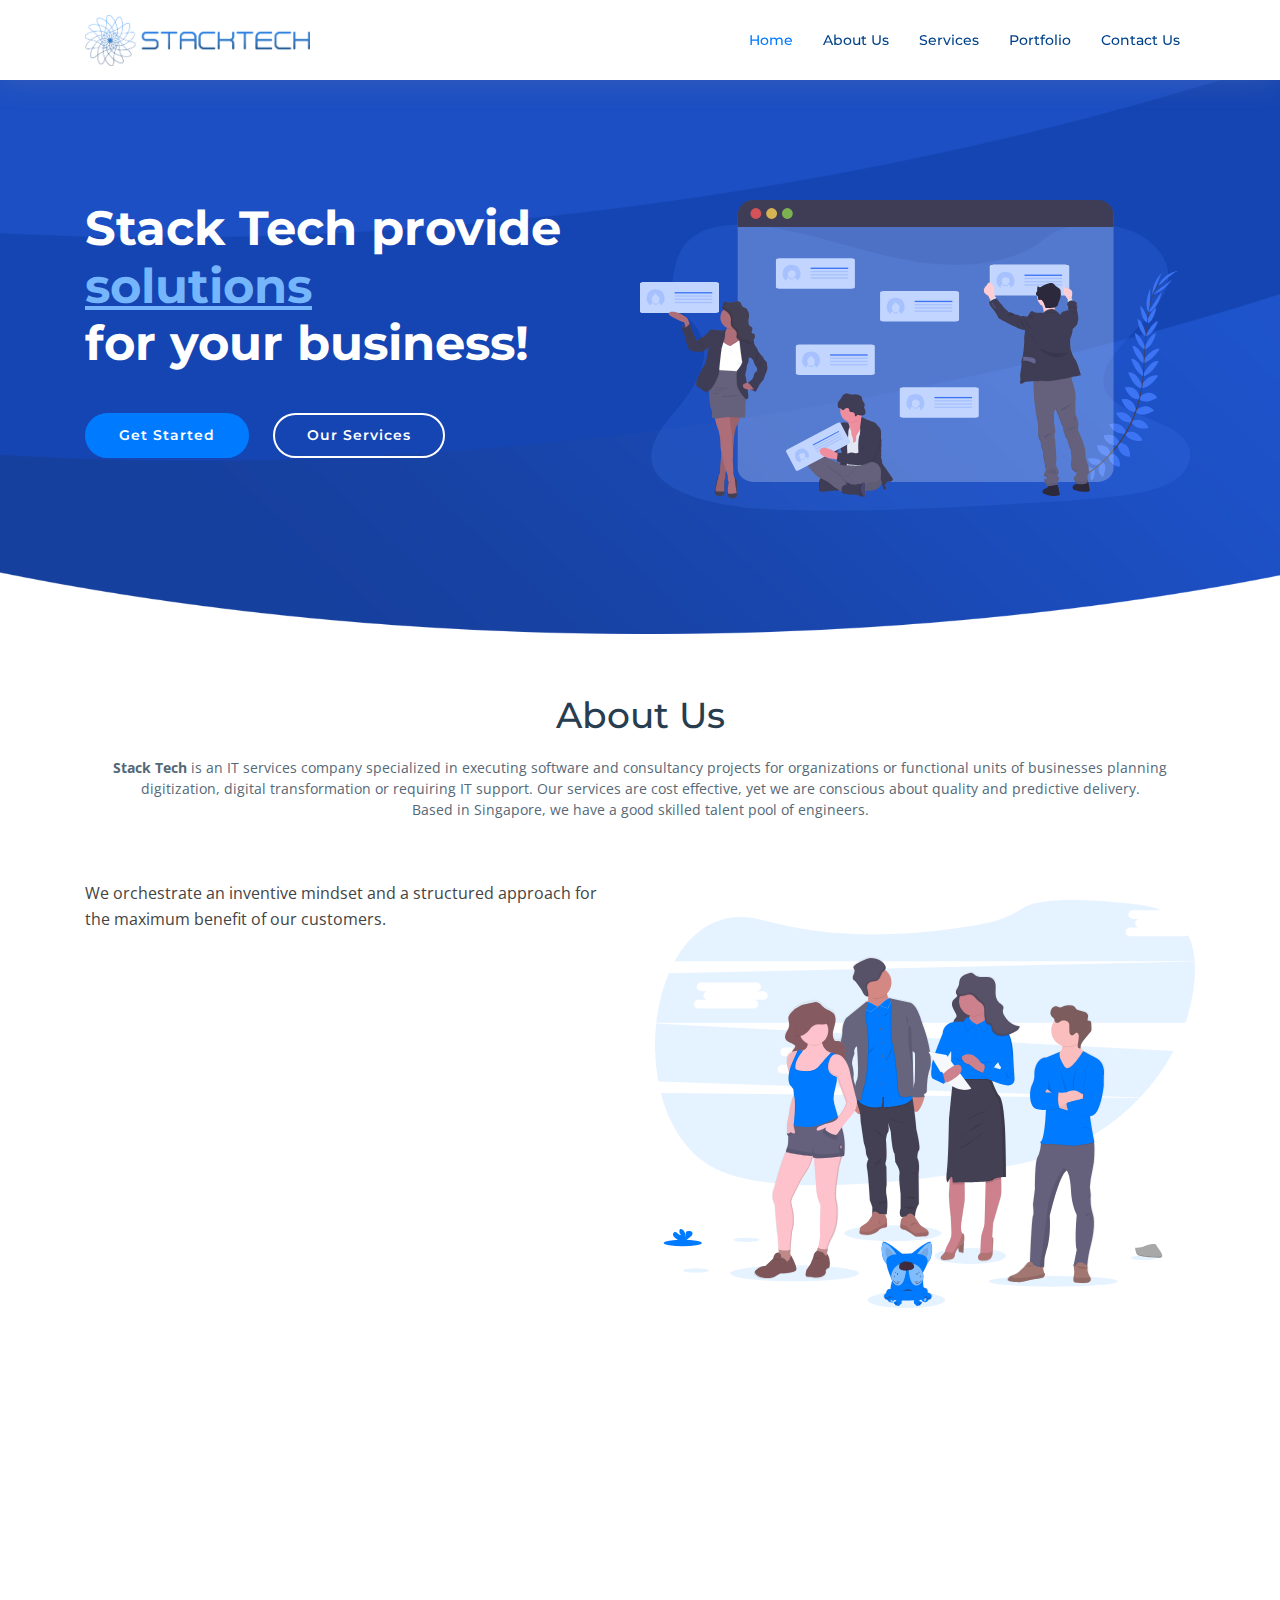
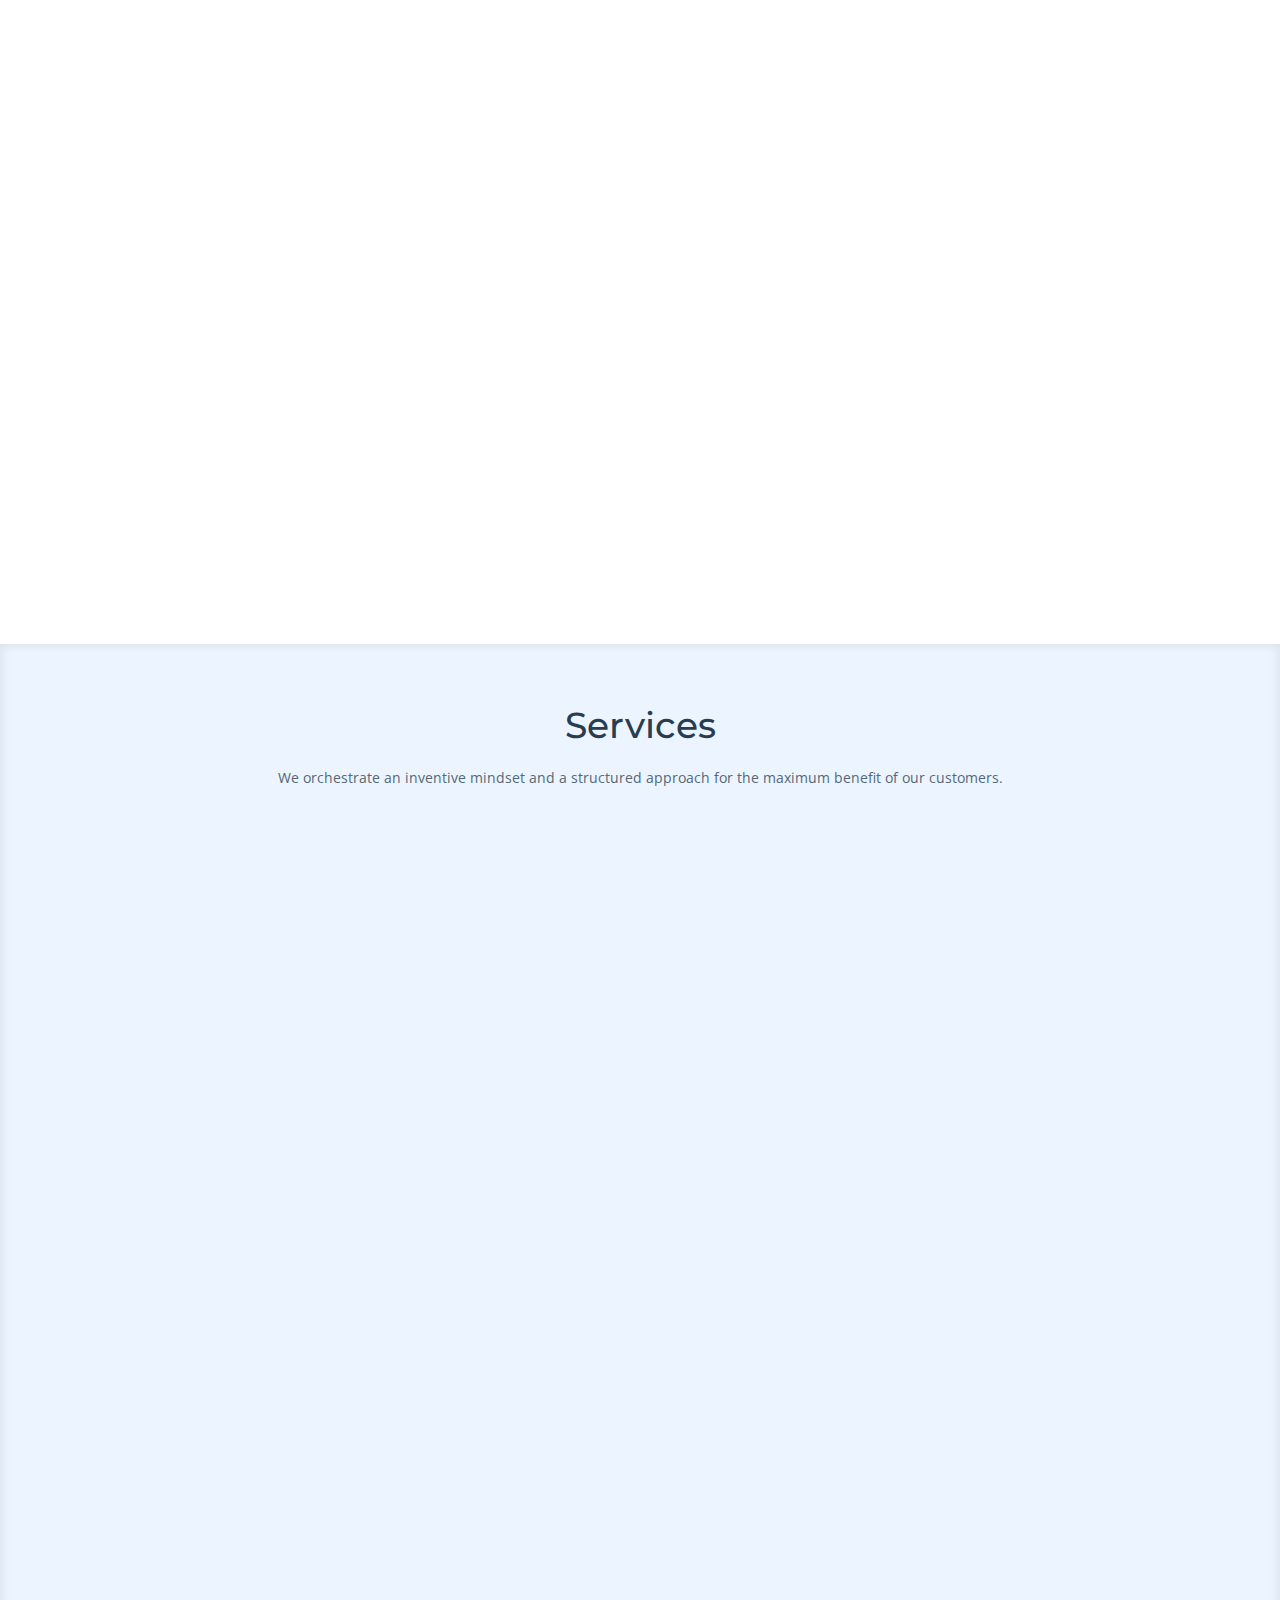
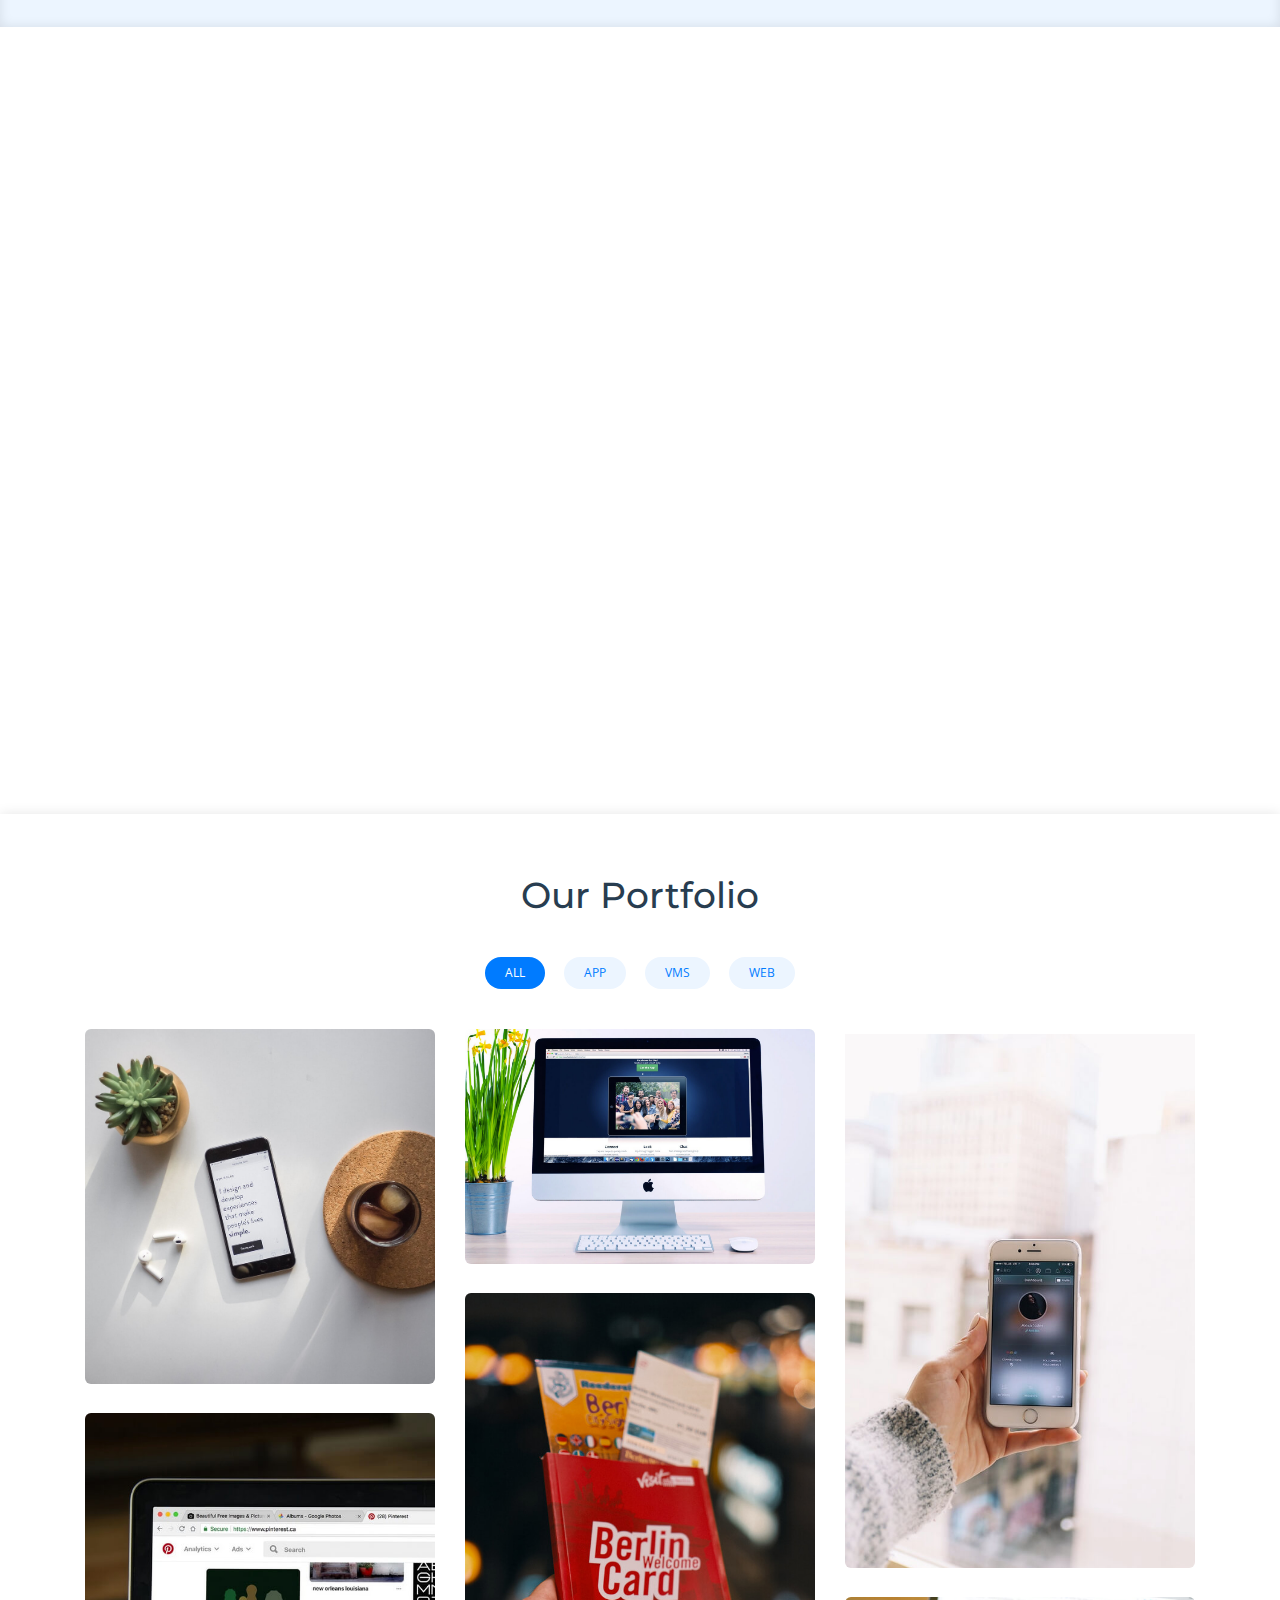
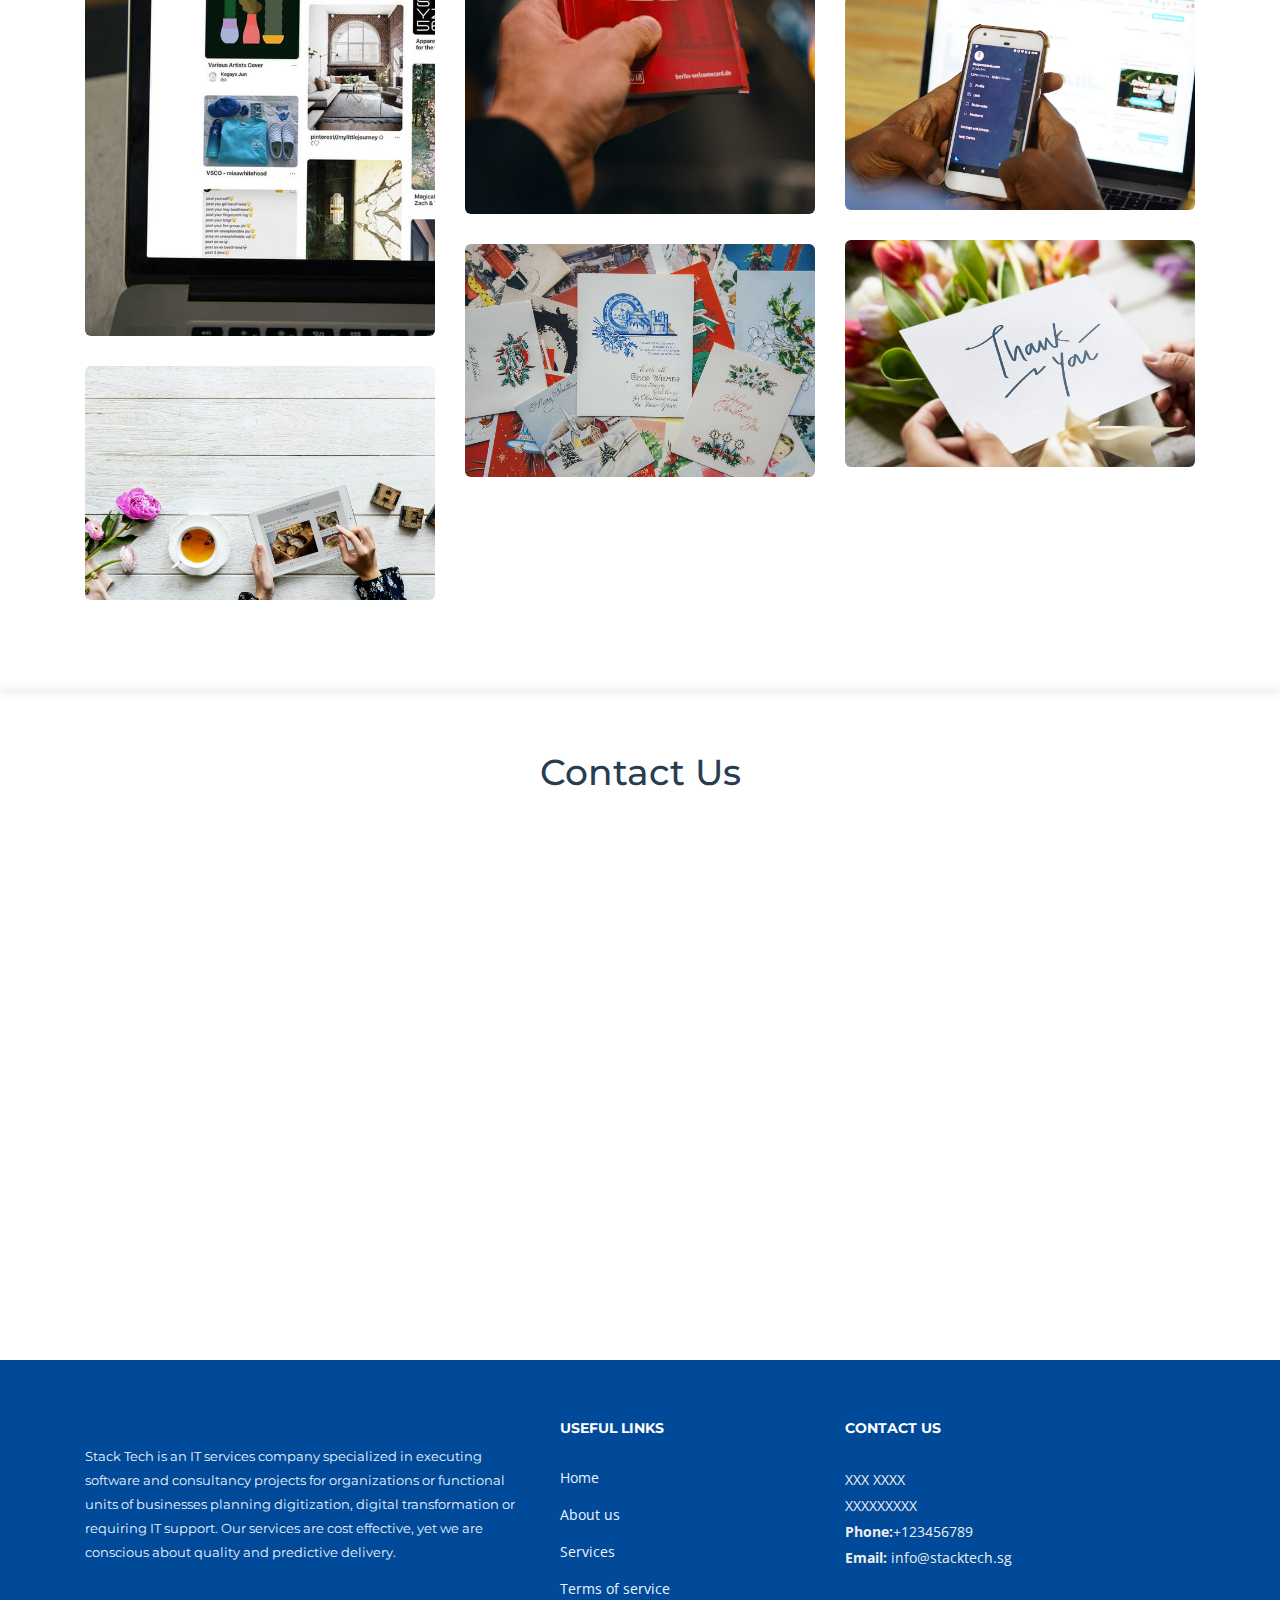
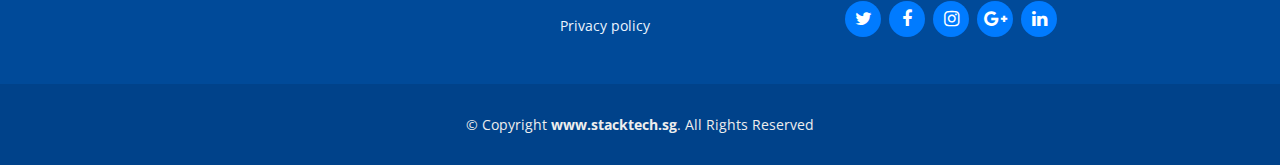
<file: stacktech_v1/index.html>
<!DOCTYPE html>
<html lang="en">
<head>
  <meta charset="utf-8">
  <title>Stack Tech</title>
  <meta content="width=device-width, initial-scale=1.0" name="viewport">
  <meta content="" name="keywords">
  <meta content="" name="description">

  <!-- Favicons -->
  <link href="img/favicon.png" rel="icon">
  <link href="img/apple-touch-icon.png" rel="apple-touch-icon">

  <!-- Google Fonts -->
  <link href="https://fonts.googleapis.com/css?family=Open+Sans:300,300i,400,400i,700,700i|Montserrat:300,400,500,700" rel="stylesheet">

  <!-- Bootstrap CSS File -->
  <link href="lib/bootstrap/css/bootstrap.min.css" rel="stylesheet">

  <!-- Libraries CSS Files -->
  <link href="lib/font-awesome/css/font-awesome.min.css" rel="stylesheet">
  <link href="lib/animate/animate.min.css" rel="stylesheet">
  <link href="lib/ionicons/css/ionicons.min.css" rel="stylesheet">
  <link href="lib/owlcarousel/assets/owl.carousel.min.css" rel="stylesheet">
  <link href="lib/lightbox/css/lightbox.min.css" rel="stylesheet">

  <!-- Main Stylesheet File -->
  <link href="css/style.css" rel="stylesheet">
</head>

<body>

  <!--==========================
  Header
  ============================-->
  <header id="header" class="fixed-top">
    <div class="container">

      <div class="logo float-left">
        <a href="#intro" class="scrollto"><img src="img/logo.png" alt="" class="img-fluid"></a>
      </div>

      <nav class="main-nav float-right d-none d-lg-block">
        <ul>
          <li class="active"><a href="#intro">Home</a></li>
          <li><a href="#about">About Us</a></li>
          <li><a href="#services">Services</a></li>
          <li><a href="#portfolio">Portfolio</a></li>
          <!-- <li><a href="#team">Team</a></li> -->
          <!-- <li class="drop-down"><a href="">Drop Down</a>
            <ul>
              <li><a href="#">Drop Down 1</a></li>
              <li class="drop-down"><a href="#">Drop Down 2</a>
                <ul>
                  <li><a href="#">Deep Drop Down 1</a></li>
                  <li><a href="#">Deep Drop Down 2</a></li>
                  <li><a href="#">Deep Drop Down 3</a></li>
                  <li><a href="#">Deep Drop Down 4</a></li>
                  <li><a href="#">Deep Drop Down 5</a></li>
                </ul>
              </li>
              <li><a href="#">Drop Down 3</a></li>
              <li><a href="#">Drop Down 4</a></li>
              <li><a href="#">Drop Down 5</a></li>
            </ul>
          </li> -->
          <li><a href="#contact">Contact Us</a></li>
        </ul>
      </nav><!-- .main-nav -->
      
    </div>
  </header><!-- #header -->

  <!--==========================
    Intro Section
  ============================-->
  <section id="intro" class="clearfix">
    <div class="container">

      <div class="intro-img">
        <img src="img/intro-img.svg" alt="" class="img-fluid">
      </div>

      <div class="intro-info">
        <h2> Stack Tech provide<br><span>solutions</span><br>for your business!</h2>
        <div>
          <a href="#about" class="btn-get-started scrollto">Get Started</a>
          <a href="#services" class="btn-services scrollto">Our Services</a>
        </div>
      </div>

    </div>
  </section><!-- #intro -->

  <main id="main">

    <!--==========================
      About Us Section
    ============================-->
    <section id="about">
      <div class="container">

        <header class="section-header">
          <h3>About Us</h3>
          <p><b>Stack Tech</b> is an IT services company specialized in executing software and consultancy projects for organizations or functional units of businesses planning digitization, digital transformation or requiring IT support. Our services are cost effective, yet we are conscious about quality and predictive delivery.</br>

            Based in Singapore, we have a good skilled talent pool of engineers.</p>
        </header>

        <div class="row about-container">

          <div class="col-lg-6 content order-lg-1 order-2">
            <p>
              We orchestrate an inventive mindset and a structured approach for the maximum benefit of our customers.
            </p>

            <div class="icon-box wow fadeInUp">
              <div class="icon"><i class="fa fa-desktop"></i></div>
              <h4 class="title"><a href="">SOFTWARE PROJECTS</a></h4>
              <p class="description">Product Development, Application Development & Maintenance in ERP, Finance & Accounting, Automation, IoT,  Refactoring, User Interface</p>
            </div>

            <div class="icon-box wow fadeInUp" data-wow-delay="0.2s">
              <div class="icon"><i class="fa fa-users"></i></div>
              <h4 class="title"><a href="">CONSULTING</a></h4>
              <p class="description">Opportunity assesment & cost optimization assignments targeting Business Intelligence, Business Processes Optimization, Data Mining, Multi-location planning, Finance & Accounting, Automation</p>
            </div>

            <div class="icon-box wow fadeInUp" data-wow-delay="0.4s">
              <div class="icon"><i class="fa fa fa-cogs"></i></div>
              <h4 class="title"><a href="">SUPPORT SERVICES</a></h4>
              <p class="description">Minim veniam, quis nostrud exercitation ullamco laboris nisi ut aliquip ex ea commodo consequat tarad limino ata</p>
            </div>

          </div>

          <div class="col-lg-6 background order-lg-2 order-1 wow fadeInUp">
            <img src="img/about-img.svg" class="img-fluid" alt="">
          </div>
        </div>

        <div class="row about-extra">
          <div class="col-lg-6 wow fadeInUp">
            <img src="img/about-extra-1.svg" class="img-fluid" alt="">
          </div>
          <div class="col-lg-6 wow fadeInUp pt-5 pt-lg-0">
            <h4>OUR MISSION</h4>
            <p>
              We aspire to be a world class technology solutions provider
              offering innovative Solutions and services to establish as your
              <b>Partner of choice</b> where business intersects technology and
              as a customer your get the return for your investments.
            </p>
            <h4>OUR VISION</h4>
            <p>
              To be a premium provider of intelligent solutions that cater
to customer requirements and sustainable strategies of a
quality conscious environment.
            </p>
          </div>
        </div>

        <div class="row about-extra">
          <div class="col-lg-6 wow fadeInUp order-1 order-lg-2">
            <img src="img/about-extra-2.svg" class="img-fluid" alt="">
          </div>

          <div class="col-lg-6 wow fadeInUp pt-4 pt-lg-0 order-2 order-lg-1">
            <h4>MAJOR SERVICES / PRODUCTS</h4>
            <ul class="msp">
              <li>IT Infrastructure services</li>
              <li>IT Hardware's and accessories</li>
              <li>Servers & Storage</li>
              <li>Software Licenses</li>
              <li>Data Security Products</li>
              <li>IOT Applications and Services</li>
              <li>Datacenter Setup</li>
              <li>Firewall Solutions</li>
              <li>AMC for IT devices</li>
              <li>Biometric Solutions</li>
              <li>Audio Visual Solutions</li>
              <li>Lighting Control System</li>
              <li>Home Automation System</li>
              <li>Student Management System</li>
              <li>LED Solutions</li>
              <li>Queue Management System</li>
              <li>Digital Signage System</li>
              <li>Nurse Calling System</li>
              <li>Audio Video Intercom System</li>
            </ul>
          </div>
          
        </div>

      </div>
    </section><!-- #about -->

    <!--==========================
      Services Section
    ============================-->
    <section id="services" class="section-bg">
      <div class="container">

        <header class="section-header">
          <h3>Services</h3>
          <p>We orchestrate an inventive mindset and a structured approach for the maximum benefit of our customers.</p>
        </header>

        <div class="row">

          <div class="col-md-6 col-lg-5 offset-lg-1 wow bounceInUp" data-wow-duration="1.4s">
            <div class="box">
              <div class="icon"><i class="ion-ios-world-outline" style="color: #d6ff22;"></i></div>
              <h4 class="title"><a href="">WEB APPLICATIONS</a></h4>
              <p class="description">We provide custom made solutions to ease the process
                and automate the workflow of an organization.Our team of well qualified
                developers available for implementation and onsite
                support at UAE.</p>
            </div>
          </div>

          <div class="col-md-6 col-lg-5 wow bounceInUp" data-wow-delay="0.2s" data-wow-duration="1.4s">
            <div class="box">
              <div class="icon"><i class="ion-ios-paper-outline " style="color: #4680ff;"></i></div>
              <h4 class="title"><a href="">SCHOOL
                MANAGEMENT
                SOLUTION</a></h4>
              <p class="description">Comprehensive School/ Campus/ Training center
                student management solutions with Mobile
                application. Registration /Enrollment, Fees,
                Syllabus, Attendance, Exam management, mark
                sheet Publishing/ Parent solutions</p>
            </div>
          </div>


          <div class="col-md-6 col-lg-5 offset-lg-1 wow bounceInUp" data-wow-delay="0.1s" data-wow-duration="1.4s">
            <div class="box">
              <div class="icon"><i class="ion-android-phone-portrait " style="color: #3fcdc7;"></i></div>
              <h4 class="title"><a href="">MOBILE APPLICATION</a></h4>
              <p class="description">Convert your ideas into modern digital platform. We
                provide consultation, design, development and
                deployment of IOS and Android, Native / Hybrid mobile
                application development.</p>
            </div>
          </div>

          <div class="col-md-6 col-lg-5 wow bounceInUp" data-wow-duration="1.4s">
            <div class="box">
              <div class="icon"><i class="ion-android-car" style="color: #e9bf06;"></i></div>
              <h4 class="title"><a href="">PARKINGMANAGEMENT SOLUTION</a></h4>
              <p class="description">
                The cost effective and advanced solution for vehicle
                parking management using long range UHF Readers,
                Parking Boom Barriers and automatic exit loop.</p>
            </div>
          </div>
          <div class="col-md-6 col-lg-5 offset-lg-1 wow bounceInUp" data-wow-delay="0.2s" data-wow-duration="1.4s">
            <div class="box">
              <div class="icon"><i class="ion-android-time" style="color: #ff689b;"></i></div>
              <h4 class="title"><a href="">VMS – VISITOR MANAGEMENT SYSTEM</a></h4>
              <p class="description">The smart, digital & modern solution to manage and
                monitor your visitors in the premises. Emirates ID,
                Passport, license Reader integration. Scalable and
                customizable solution.</p>
            </div>
          </div>
          <div class="col-md-6 col-lg-5 wow bounceInUp" data-wow-delay="0.1s" data-wow-duration="1.4s">
            <div class="box">
              <div class="icon"><i class="ion-ios-clock-outline" style="color:#41cf2e;"></i></div>
              <h4 class="title"><a href="">ACCESS CONTROL / TIME & ATTENDANCE</a></h4>
              <p class="description">We provide latest IP-based Biometric / Face
                Detection / RFID solutions for Access Control
                Management. Also integration with web-based
                Time & Attendance portal.</p>
            </div>
          </div>

        </div>

      </div>
    </section><!-- #services -->

    <!--==========================
      Why Us Section
    ============================-->
    <section id="why-us" class="wow fadeIn">
      <div class="container">
        <header class="section-header">
          <h3>Why choose us?</h3>
          <p>We take support one step further by tailoring our replies to suit your knowledge, expectations and personality.</p>
        </header>

        <div class="row row-eq-height justify-content-center">

          <div class="col-lg-4 mb-4">
            <div class="card wow bounceInUp">
                <i class="fa fa-diamond"></i>
              <div class="card-body">
                <h5 class="card-title">We're passionate about what we do</h5>
                <p class="card-text">What sets us apart from the competition is that we're passionate about the products/services we provide and quality of support.</p>
                <a href="#" class="readmore">Read more </a>
              </div>
            </div>
          </div>

          <div class="col-lg-4 mb-4">
            <div class="card wow bounceInUp">
                <i class="fa fa-language"></i>
              <div class="card-body">
                <h5 class="card-title">Multiple products & services under one roof</h5>
                <p class="card-text">We provide a mix of products & services suited to personal websites/blogs and online business owners.</p>
                <a href="#" class="readmore">Read more </a>
              </div>
            </div>
          </div>

          <div class="col-lg-4 mb-4">
            <div class="card wow bounceInUp">
                <i class="fa fa-object-group"></i>
              <div class="card-body">
                <h5 class="card-title">We welcome and act on your feedback</h5>
                <p class="card-text">We're always looking to improve every aspect of our business. From more features all the way to more frequent tutorials.</p>
                <a href="#" class="readmore">Read more </a>
              </div>
            </div>
          </div>

        </div>

        <div class="row counters">

          <div class="col-lg-3 col-6 text-center">
            <span data-toggle="counter-up">274</span>
            <p>Clients</p>
          </div>

          <div class="col-lg-3 col-6 text-center">
            <span data-toggle="counter-up">421</span>
            <p>Projects</p>
          </div>

          <div class="col-lg-3 col-6 text-center">
            <span data-toggle="counter-up">1,364</span>
            <p>Hours Of Support</p>
          </div>

          <div class="col-lg-3 col-6 text-center">
            <span data-toggle="counter-up">18</span>
            <p>Hard Workers</p>
          </div>
  
        </div>

      </div>
    </section>

    <!--==========================
      Portfolio Section
    ============================-->
    <section id="portfolio" class="clearfix">
      <div class="container">

        <header class="section-header">
          <h3 class="section-title">Our Portfolio</h3>
        </header>

        <div class="row">
          <div class="col-lg-12">
            <ul id="portfolio-flters">
              <li data-filter="*" class="filter-active">All</li>
              <li data-filter=".filter-app">App</li>
              <li data-filter=".filter-card">VMS</li>
              <li data-filter=".filter-web">Web</li>
            </ul>
          </div>
        </div>

        <div class="row portfolio-container">

          <div class="col-lg-4 col-md-6 portfolio-item filter-app">
            <div class="portfolio-wrap">
              <img src="img/portfolio/app1.jpg" class="img-fluid" alt="">
              <div class="portfolio-info">
                <h4><a href="#">Mobile App</a></h4>
                <p>Mobile App</p>
                <div>
                  <a href="img/portfolio/app1.jpg" data-lightbox="portfolio" data-title="App 1" class="link-preview" title="Preview"><i class="ion ion-eye"></i></a>
                  <a href="#" class="link-details" title="More Details"><i class="ion ion-android-open"></i></a>
                </div>
              </div>
            </div>
          </div>

          <div class="col-lg-4 col-md-6 portfolio-item filter-web" data-wow-delay="0.1s">
            <div class="portfolio-wrap">
              <img src="img/portfolio/web3.jpg" class="img-fluid" alt="">
              <div class="portfolio-info">
                <h4><a href="#">Web</a></h4>
                <p>Web</p>
                <div>
                  <a href="img/portfolio/web3.jpg" class="link-preview" data-lightbox="portfolio" data-title="Web 3" title="Preview"><i class="ion ion-eye"></i></a>
                  <a href="#" class="link-details" title="More Details"><i class="ion ion-android-open"></i></a>
                </div>
              </div>
            </div>
          </div>

          <div class="col-lg-4 col-md-6 portfolio-item filter-app" data-wow-delay="0.2s">
            <div class="portfolio-wrap">
              <img src="img/portfolio/app2.jpg" class="img-fluid" alt="">
              <div class="portfolio-info">
                <h4><a href="#">Mobile App</a></h4>
                <p>Mobile App</p>
                <div>
                  <a href="img/portfolio/app2.jpg" class="link-preview" data-lightbox="portfolio" data-title="App 2" title="Preview"><i class="ion ion-eye"></i></a>
                  <a href="#" class="link-details" title="More Details"><i class="ion ion-android-open"></i></a>
                </div>
              </div>
            </div>
          </div>

          <div class="col-lg-4 col-md-6 portfolio-item filter-card">
            <div class="portfolio-wrap">
              <img src="img/portfolio/card2.jpg" class="img-fluid" alt="">
              <div class="portfolio-info">
                <h4><a href="#">Time Management</a></h4>
                <p>Time Management</p>
                <div>
                  <a href="img/portfolio/card2.jpg" class="link-preview" data-lightbox="portfolio" data-title="Card 2" title="Preview"><i class="ion ion-eye"></i></a>
                  <a href="#" class="link-details" title="More Details"><i class="ion ion-android-open"></i></a>
                </div>
              </div>
            </div>
          </div>

          <div class="col-lg-4 col-md-6 portfolio-item filter-web" data-wow-delay="0.1s">
            <div class="portfolio-wrap">
              <img src="img/portfolio/web2.jpg" class="img-fluid" alt="">
              <div class="portfolio-info">
                <h4><a href="#">Web 2</a></h4>
                <p>Web</p>
                <div>
                  <a href="img/portfolio/web2.jpg" class="link-preview" data-lightbox="portfolio" data-title="Web 2" title="Preview"><i class="ion ion-eye"></i></a>
                  <a href="#" class="link-details" title="More Details"><i class="ion ion-android-open"></i></a>
                </div>
              </div>
            </div>
          </div>

          <div class="col-lg-4 col-md-6 portfolio-item filter-app" data-wow-delay="0.2s">
            <div class="portfolio-wrap">
              <img src="img/portfolio/app3.jpg" class="img-fluid" alt="">
              <div class="portfolio-info">
                <h4><a href="#">App 3</a></h4>
                <p>App</p>
                <div>
                  <a href="img/portfolio/app3.jpg" class="link-preview" data-lightbox="portfolio" data-title="App 3" title="Preview"><i class="ion ion-eye"></i></a>
                  <a href="#" class="link-details" title="More Details"><i class="ion ion-android-open"></i></a>
                </div>
              </div>
            </div>
          </div>

          <div class="col-lg-4 col-md-6 portfolio-item filter-card">
            <div class="portfolio-wrap">
              <img src="img/portfolio/card1.jpg" class="img-fluid" alt="">
              <div class="portfolio-info">
                <h4><a href="#">Time Management</a></h4>
                <p>Time Management</p>
                <div>
                  <a href="img/portfolio/card1.jpg" class="link-preview" data-lightbox="portfolio" data-title="Card 1" title="Preview"><i class="ion ion-eye"></i></a>
                  <a href="#" class="link-details" title="More Details"><i class="ion ion-android-open"></i></a>
                </div>
              </div>
            </div>
          </div>

          <div class="col-lg-4 col-md-6 portfolio-item filter-card" data-wow-delay="0.1s">
            <div class="portfolio-wrap">
              <img src="img/portfolio/card3.jpg" class="img-fluid" alt="">
              <div class="portfolio-info">
                <h4><a href="#">Time Management</a></h4>
                <p>Time Management</p>
                <div>
                  <a href="img/portfolio/card3.jpg" class="link-preview" data-lightbox="portfolio" data-title="Card 3" title="Preview"><i class="ion ion-eye"></i></a>
                  <a href="#" class="link-details" title="More Details"><i class="ion ion-android-open"></i></a>
                </div>
              </div>
            </div>
          </div>

          <div class="col-lg-4 col-md-6 portfolio-item filter-web" data-wow-delay="0.2s">
            <div class="portfolio-wrap">
              <img src="img/portfolio/web1.jpg" class="img-fluid" alt="">
              <div class="portfolio-info">
                <h4><a href="#">Web 1</a></h4>
                <p>Web</p>
                <div>
                  <a href="img/portfolio/web1.jpg" class="link-preview" data-lightbox="portfolio" data-title="Web 1" title="Preview"><i class="ion ion-eye"></i></a>
                  <a href="#" class="link-details" title="More Details"><i class="ion ion-android-open"></i></a>
                </div>
              </div>
            </div>
          </div>

        </div>

      </div>
    </section><!-- #portfolio -->

    <!--==========================
      Clients Section
    ============================-->
    <!-- <section id="testimonials" class="section-bg">
      <div class="container">

        <header class="section-header">
          <h3>Testimonials</h3>
        </header>

        <div class="row justify-content-center">
          <div class="col-lg-8">

            <div class="owl-carousel testimonials-carousel wow fadeInUp">
    
              <div class="testimonial-item">
                <img src="img/testimonial-1.jpg" class="testimonial-img" alt="">
                <h3>Saul Goodman</h3>
                <h4>Ceo &amp; Founder</h4>
                <p>
                  Proin iaculis purus consequat sem cure digni ssim donec porttitora entum suscipit rhoncus. Accusantium quam, ultricies eget id, aliquam eget nibh et. Maecen aliquam, risus at semper.
                </p>
              </div>
    
              <div class="testimonial-item">
                <img src="img/testimonial-2.jpg" class="testimonial-img" alt="">
                <h3>Sara Wilsson</h3>
                <h4>Designer</h4>
                <p>
                  Export tempor illum tamen malis malis eram quae irure esse labore quem cillum quid cillum eram malis quorum velit fore eram velit sunt aliqua noster fugiat irure amet legam anim culpa.
                </p>
              </div>
    
              <div class="testimonial-item">
                <img src="img/testimonial-3.jpg" class="testimonial-img" alt="">
                <h3>Jena Karlis</h3>
                <h4>Store Owner</h4>
                <p>
                  Enim nisi quem export duis labore cillum quae magna enim sint quorum nulla quem veniam duis minim tempor labore quem eram duis noster aute amet eram fore quis sint minim.
                </p>
              </div>
    
              <div class="testimonial-item">
                <img src="img/testimonial-4.jpg" class="testimonial-img" alt="">
                <h3>Matt Brandon</h3>
                <h4>Freelancer</h4>
                <p>
                  Fugiat enim eram quae cillum dolore dolor amet nulla culpa multos export minim fugiat minim velit minim dolor enim duis veniam ipsum anim magna sunt elit fore quem dolore labore illum veniam.
                </p>
              </div>
    
              <div class="testimonial-item">
                <img src="img/testimonial-5.jpg" class="testimonial-img" alt="">
                <h3>John Larson</h3>
                <h4>Entrepreneur</h4>
                <p>
                  Quis quorum aliqua sint quem legam fore sunt eram irure aliqua veniam tempor noster veniam enim culpa labore duis sunt culpa nulla illum cillum fugiat legam esse veniam culpa fore nisi cillum quid.
                </p>
              </div>

            </div>

          </div>
        </div>


      </div>
    </section> -->
    
    <!-- #testimonials -->

    <!--==========================
      Team Section
    ============================-->
    <!-- <section id="team">
      <div class="container">
        <div class="section-header">
          <h3>Team</h3>
          <p>Sed ut perspiciatis unde omnis iste natus error sit voluptatem accusantium doloremque</p>
        </div>

        <div class="row">

          <div class="col-lg-3 col-md-6 wow fadeInUp">
            <div class="member">
              <img src="img/team-1.jpg" class="img-fluid" alt="">
              <div class="member-info">
                <div class="member-info-content">
                  <h4>Walter White</h4>
                  <span>Chief Executive Officer</span>
                  <div class="social">
                    <a href=""><i class="fa fa-twitter"></i></a>
                    <a href=""><i class="fa fa-facebook"></i></a>
                    <a href=""><i class="fa fa-google-plus"></i></a>
                    <a href=""><i class="fa fa-linkedin"></i></a>
                  </div>
                </div>
              </div>
            </div>
          </div>

          <div class="col-lg-3 col-md-6 wow fadeInUp" data-wow-delay="0.1s">
            <div class="member">
              <img src="img/team-2.jpg" class="img-fluid" alt="">
              <div class="member-info">
                <div class="member-info-content">
                  <h4>Sarah Jhonson</h4>
                  <span>Product Manager</span>
                  <div class="social">
                    <a href=""><i class="fa fa-twitter"></i></a>
                    <a href=""><i class="fa fa-facebook"></i></a>
                    <a href=""><i class="fa fa-google-plus"></i></a>
                    <a href=""><i class="fa fa-linkedin"></i></a>
                  </div>
                </div>
              </div>
            </div>
          </div>

          <div class="col-lg-3 col-md-6 wow fadeInUp" data-wow-delay="0.2s">
            <div class="member">
              <img src="img/team-3.jpg" class="img-fluid" alt="">
              <div class="member-info">
                <div class="member-info-content">
                  <h4>William Anderson</h4>
                  <span>CTO</span>
                  <div class="social">
                    <a href=""><i class="fa fa-twitter"></i></a>
                    <a href=""><i class="fa fa-facebook"></i></a>
                    <a href=""><i class="fa fa-google-plus"></i></a>
                    <a href=""><i class="fa fa-linkedin"></i></a>
                  </div>
                </div>
              </div>
            </div>
          </div>

          <div class="col-lg-3 col-md-6 wow fadeInUp" data-wow-delay="0.3s">
            <div class="member">
              <img src="img/team-4.jpg" class="img-fluid" alt="">
              <div class="member-info">
                <div class="member-info-content">
                  <h4>Amanda Jepson</h4>
                  <span>Accountant</span>
                  <div class="social">
                    <a href=""><i class="fa fa-twitter"></i></a>
                    <a href=""><i class="fa fa-facebook"></i></a>
                    <a href=""><i class="fa fa-google-plus"></i></a>
                    <a href=""><i class="fa fa-linkedin"></i></a>
                  </div>
                </div>
              </div>
            </div>
          </div>

        </div>

      </div>
    </section> -->
    
    <!-- #team -->

    <!--==========================
      Clients Section
    ============================-->
    <!-- <section id="clients" class="section-bg">

      <div class="container">

        <div class="section-header">
          <h3>Our CLients</h3>
          <p>Distilling deep tech experience, our experts can help you with platform-specific consulting, solution design and support for your business evolution.</p>
        </div>

        <div class="row no-gutters clients-wrap clearfix wow fadeInUp">

          <div class="col-lg-3 col-md-4 col-xs-6">
            <div class="client-logo">
              <img src="img/clients/client-1.png" class="img-fluid" alt="">
            </div>
          </div>
          
          <div class="col-lg-3 col-md-4 col-xs-6">
            <div class="client-logo">
              <img src="img/clients/client-2.png" class="img-fluid" alt="">
            </div>
          </div>
        
          <div class="col-lg-3 col-md-4 col-xs-6">
            <div class="client-logo">
              <img src="img/clients/client-3.png" class="img-fluid" alt="">
            </div>
          </div>
          
          <div class="col-lg-3 col-md-4 col-xs-6">
            <div class="client-logo">
              <img src="img/clients/client-4.png" class="img-fluid" alt="">
            </div>
          </div>
          
          <div class="col-lg-3 col-md-4 col-xs-6">
            <div class="client-logo">
              <img src="img/clients/client-5.png" class="img-fluid" alt="">
            </div>
          </div>
        
          <div class="col-lg-3 col-md-4 col-xs-6">
            <div class="client-logo">
              <img src="img/clients/client-6.png" class="img-fluid" alt="">
            </div>
          </div>
          
          <div class="col-lg-3 col-md-4 col-xs-6">
            <div class="client-logo">
              <img src="img/clients/client-7.png" class="img-fluid" alt="">
            </div>
          </div>
          
          <div class="col-lg-3 col-md-4 col-xs-6">
            <div class="client-logo">
              <img src="img/clients/client-8.png" class="img-fluid" alt="">
            </div>
          </div>

        </div>

      </div>

    </section> -->

    <!--==========================
      Contact Section
    ============================-->
    <section id="contact">
      <div class="container-fluid">

        <div class="section-header">
          <h3>Contact Us</h3>
        </div>

        <div class="row wow fadeInUp">

          <div class="col-lg-6">
            <div class="map mb-4 mb-lg-0">
              <iframe src="https://maps.google.com/maps?width=700&amp;height=440&amp;hl=en&amp;q=Singapore+(Title)&amp;ie=UTF8&amp;t=&amp;z=10&amp;iwloc=B&amp;output=embed" width="600" height="450" frameborder="0" style="border:0" allowfullscreen></iframe>
            </div>
          </div>

          <div class="col-lg-6">
            <div class="row">
              <div class="col-md-5 info">
                <i class="ion-ios-location-outline"></i>
                <p>XXXX XXXX XXXX</p>
              </div>
              <div class="col-md-4 info">
                <i class="ion-ios-email-outline"></i>
                <p>info@stacktech.sg</p>
              </div>
              <div class="col-md-3 info">
                <i class="ion-ios-telephone-outline"></i>
                <p>+123456789</p>
              </div>
            </div>

            <div class="form">
              <div id="sendmessage">Your message has been sent. Thank you!</div>
              <div id="errormessage"></div>
              <form action="" method="post" role="form" class="contactForm">
                <div class="form-row">
                  <div class="form-group col-lg-6">
                    <input type="text" name="name" class="form-control" id="name" placeholder="Your Name" data-rule="minlen:4" data-msg="Please enter at least 4 chars" />
                    <div class="validation"></div>
                  </div>
                  <div class="form-group col-lg-6">
                    <input type="email" class="form-control" name="email" id="email" placeholder="Your Email" data-rule="email" data-msg="Please enter a valid email" />
                    <div class="validation"></div>
                  </div>
                </div>
                <div class="form-group">
                  <input type="text" class="form-control" name="subject" id="subject" placeholder="Subject" data-rule="minlen:4" data-msg="Please enter at least 8 chars of subject" />
                  <div class="validation"></div>
                </div>
                <div class="form-group">
                  <textarea class="form-control" name="message" rows="5" data-rule="required" data-msg="Please write something for us" placeholder="Message"></textarea>
                  <div class="validation"></div>
                </div>
                <div class="text-center"><button type="submit" title="Send Message">Send Message</button></div>
              </form>
            </div>
          </div>

        </div>

      </div>
    </section><!-- #contact -->

  </main>

  <!--==========================
    Footer
  ============================-->
  <footer id="footer">
    <div class="footer-top">
      <div class="container">
        <div class="row">

          <div class="col-lg-5 col-md-6 footer-info">
            <h3> </h3>
            <p>Stack Tech is an IT services company specialized in executing software and consultancy projects for organizations or functional units of businesses planning digitization, digital transformation or requiring IT support. Our services are cost effective, yet we are conscious about quality and predictive delivery.</p>
          </div>

          <div class="col-lg-3 col-md-6 footer-links">
            <h4>Useful Links</h4>
            <ul>
              <li><a href="#">Home</a></li>
              <li><a href="#">About us</a></li>
              <li><a href="#">Services</a></li>
              <li><a href="#">Terms of service</a></li>
              <li><a href="#">Privacy policy</a></li>
            </ul>
          </div>

          <div class="col-lg-4 col-md-6 footer-contact">
            <h4>Contact Us</h4>
            <p>
              XXX XXXX 
              <br>XXXXXXXXX
              <br>
              <strong>Phone:</strong>+123456789<br>
              <strong>Email:</strong> info@stacktech.sg<br>
            </p>

            <div class="social-links">
              <a href="#" class="twitter"><i class="fa fa-twitter"></i></a>
              <a href="#" class="facebook"><i class="fa fa-facebook"></i></a>
              <a href="#" class="instagram"><i class="fa fa-instagram"></i></a>
              <a href="#" class="google-plus"><i class="fa fa-google-plus"></i></a>
              <a href="#" class="linkedin"><i class="fa fa-linkedin"></i></a>
            </div>

          </div>

          <!-- <div class="col-lg-3 col-md-6 footer-newsletter">
            <h4>Our Newsletter</h4>
            <p>Tamen quem nulla quae legam multos aute sint culpa legam noster magna veniam enim veniam illum dolore legam minim quorum culpa amet magna export quem marada parida nodela caramase seza.</p>
            <form action="" method="post">
              <input type="email" name="email"><input type="submit"  value="Subscribe">
            </form>
          </div> -->

        </div>
      </div>
    </div>

    <div class="container">
      <div class="copyright">
        &copy; Copyright <strong>www.stacktech.sg</strong>. All Rights Reserved
      </div>
    </div>
  </footer><!-- #footer -->

  <a href="#" class="back-to-top"><i class="fa fa-chevron-up"></i></a>
  <!-- Uncomment below i you want to use a preloader -->
  <!-- <div id="preloader"></div> -->

  <!-- JavaScript Libraries -->
  <script src="lib/jquery/jquery.min.js"></script>
  <script src="lib/jquery/jquery-migrate.min.js"></script>
  <script src="lib/bootstrap/js/bootstrap.bundle.min.js"></script>
  <script src="lib/easing/easing.min.js"></script>
  <script src="lib/mobile-nav/mobile-nav.js"></script>
  <script src="lib/wow/wow.min.js"></script>
  <script src="lib/waypoints/waypoints.min.js"></script>
  <script src="lib/counterup/counterup.min.js"></script>
  <script src="lib/owlcarousel/owl.carousel.min.js"></script>
  <script src="lib/isotope/isotope.pkgd.min.js"></script>
  <script src="lib/lightbox/js/lightbox.min.js"></script>
  <!-- Contact Form JavaScript File -->
  <script src="contactform/contactform.js"></script>

  <!-- Template Main Javascript File -->
  <script src="js/main.js"></script>

</body>
</html>
</file>
<file: stacktech_v1/css/style.css>
/*--------------------------------------------------------------
# General
--------------------------------------------------------------*/

body {
  background: #fff;
  color: #444;
  font-family: "Open Sans", sans-serif;
}

a {
  color: #007bff;
  transition: 0.5s;
}

a:hover,
a:active,
a:focus {
  color: #0b6bd3;
  outline: none;
  text-decoration: none;
}

p {
  padding: 0;
  margin: 0 0 30px 0;
}

h1,
h2,
h3,
h4,
h5,
h6 {
  font-family: "Montserrat", sans-serif;
  font-weight: 400;
  margin: 0 0 20px 0;
  padding: 0;
}

/* Back to top button */

.back-to-top {
  position: fixed;
  display: none;
  background: #007bff;
  color: #fff;
  width: 44px;
  height: 44px;
  text-align: center;
  line-height: 1;
  font-size: 16px;
  border-radius: 50%;
  right: 15px;
  bottom: 15px;
  transition: background 0.5s;
  z-index: 11;
}

.back-to-top i {
  padding-top: 12px;
  color: #fff;
}

/* Prelaoder */

#preloader {
  position: fixed;
  top: 0;
  left: 0;
  right: 0;
  bottom: 0;
  z-index: 9999;
  overflow: hidden;
  background: #fff;
}

#preloader:before {
  content: "";
  position: fixed;
  top: calc(50% - 30px);
  left: calc(50% - 30px);
  border: 6px solid #f2f2f2;
  border-top: 6px solid #007bff;
  border-radius: 50%;
  width: 60px;
  height: 60px;
  -webkit-animation: animate-preloader 1s linear infinite;
  animation: animate-preloader 1s linear infinite;
}

@-webkit-keyframes animate-preloader {
  0% {
    -webkit-transform: rotate(0deg);
    transform: rotate(0deg);
  }

  100% {
    -webkit-transform: rotate(360deg);
    transform: rotate(360deg);
  }
}

@keyframes animate-preloader {
  0% {
    -webkit-transform: rotate(0deg);
    transform: rotate(0deg);
  }

  100% {
    -webkit-transform: rotate(360deg);
    transform: rotate(360deg);
  }
}

/*--------------------------------------------------------------
# Header
--------------------------------------------------------------*/

#header {
  height: 80px;
  transition: all 0.5s;
  z-index: 997;
  transition: all 0.5s;
  padding: 20px 0;
  background: #fff;
  box-shadow: 0px 0px 30px rgba(127, 137, 161, 0.3);
}

#header.header-scrolled,
#header.header-pages {
  height: 60px;
  padding: 10px 0;
}

#header .logo h1 {
  font-size: 36px;
  margin: 0;
  padding: 0;
  line-height: 1;
  font-weight: 400;
  letter-spacing: 3px;
  text-transform: uppercase;
}

#header .logo h1 a,
#header .logo h1 a:hover {
  color: #00366f;
  text-decoration: none;
}

#header .logo img {
  padding: 0;
  margin: -5px 0;
  width: 225px;
  height: auto;
}

.main-pages {
  margin-top: 60px;
}

/*--------------------------------------------------------------
# Intro Section
--------------------------------------------------------------*/

#intro {
  width: 100%;
  position: relative;
  background: url("../img/intro-bg.png") center bottom no-repeat;
  background-size: cover;
  padding: 200px 0 120px 0;
}

#intro .intro-img {
  width: 50%;
  float: right;
}

#intro .intro-info {
  width: 50%;
  float: left;
}

#intro .intro-info h2 {
  color: #fff;
  margin-bottom: 40px;
  font-size: 48px;
  font-weight: 700;
}

#intro .intro-info h2 span {
  color: #74b5fc;
  text-decoration: underline;
}

#intro .intro-info .btn-get-started,
#intro .intro-info .btn-services {
  font-family: "Montserrat", sans-serif;
  font-size: 14px;
  font-weight: 600;
  letter-spacing: 1px;
  display: inline-block;
  padding: 10px 32px;
  border-radius: 50px;
  transition: 0.5s;
  margin: 0 20px 20px 0;
  color: #fff;
}

#intro .intro-info .btn-get-started {
  background: #007bff;
  border: 2px solid #007bff;
  color: #fff;
}

#intro .intro-info .btn-get-started:hover {
  background: none;
  border-color: #fff;
  color: #fff;
}

#intro .intro-info .btn-services {
  border: 2px solid #fff;
}

#intro .intro-info .btn-services:hover {
  background: #007bff;
  border-color: #007bff;
  color: #fff;
}

/*--------------------------------------------------------------
# Navigation Menu
--------------------------------------------------------------*/

/* Desktop Navigation */

.main-nav {
  /* Drop Down */
  /* Deep Drop Down */
}

.main-nav,
.main-nav * {
  margin: 0;
  padding: 0;
  list-style: none;
}

.main-nav > ul > li {
  position: relative;
  white-space: nowrap;
  float: left;
}

.main-nav a {
  display: block;
  position: relative;
  color: #004289;
  padding: 10px 15px;
  transition: 0.3s;
  font-size: 14px;
  font-family: "Montserrat", sans-serif;
  font-weight: 500;
}

.main-nav a:hover,
.main-nav .active > a,
.main-nav li:hover > a {
  color: #007bff;
  text-decoration: none;
}

.main-nav .drop-down ul {
  display: block;
  position: absolute;
  left: 0;
  top: calc(100% + 30px);
  z-index: 99;
  opacity: 0;
  visibility: hidden;
  padding: 10px 0;
  background: #fff;
  box-shadow: 0px 0px 30px rgba(127, 137, 161, 0.25);
  transition: ease all 0.3s;
}

.main-nav .drop-down:hover > ul {
  opacity: 1;
  top: 100%;
  visibility: visible;
}

.main-nav .drop-down li {
  min-width: 180px;
  position: relative;
}

.main-nav .drop-down ul a {
  padding: 10px 20px;
  font-size: 13px;
  color: #004289;
}

.main-nav .drop-down ul a:hover,
.main-nav .drop-down ul .active > a,
.main-nav .drop-down ul li:hover > a {
  color: #007bff;
}

.main-nav .drop-down > a:after {
  content: "\f107";
  font-family: FontAwesome;
  padding-left: 10px;
}

.main-nav .drop-down .drop-down ul {
  top: 0;
  left: calc(100% - 30px);
}

.main-nav .drop-down .drop-down:hover > ul {
  opacity: 1;
  top: 0;
  left: 100%;
}

.main-nav .drop-down .drop-down > a {
  padding-right: 35px;
}

.main-nav .drop-down .drop-down > a:after {
  content: "\f105";
  position: absolute;
  right: 15px;
}

/* Mobile Navigation */

.mobile-nav {
  position: fixed;
  top: 0;
  bottom: 0;
  z-index: 9999;
  overflow-y: auto;
  left: -260px;
  width: 260px;
  padding-top: 18px;
  background: rgba(19, 39, 57, 0.8);
  transition: 0.4s;
}

.mobile-nav * {
  margin: 0;
  padding: 0;
  list-style: none;
}

.mobile-nav a {
  display: block;
  position: relative;
  color: #fff;
  padding: 10px 20px;
  font-weight: 500;
}

.mobile-nav a:hover,
.mobile-nav .active > a,
.mobile-nav li:hover > a {
  color: #74b5fc;
  text-decoration: none;
}

.mobile-nav .drop-down > a:after {
  content: "\f078";
  font-family: FontAwesome;
  padding-left: 10px;
  position: absolute;
  right: 15px;
}

.mobile-nav .active.drop-down > a:after {
  content: "\f077";
}

.mobile-nav .drop-down > a {
  padding-right: 35px;
}

.mobile-nav .drop-down ul {
  display: none;
  overflow: hidden;
}

.mobile-nav .drop-down li {
  padding-left: 20px;
}

.mobile-nav-toggle {
  position: fixed;
  right: 0;
  top: 0;
  z-index: 9998;
  border: 0;
  background: none;
  font-size: 24px;
  transition: all 0.4s;
  outline: none !important;
  line-height: 1;
  cursor: pointer;
  text-align: right;
}

.mobile-nav-toggle i {
  margin: 18px 18px 0 0;
  color: #004289;
}

.mobile-nav-overly {
  width: 100%;
  height: 100%;
  z-index: 9997;
  top: 0;
  left: 0;
  position: fixed;
  background: rgba(19, 39, 57, 0.8);
  overflow: hidden;
  display: none;
}

.mobile-nav-active {
  overflow: hidden;
}

.mobile-nav-active .mobile-nav {
  left: 0;
}

.mobile-nav-active .mobile-nav-toggle i {
  color: #fff;
}

/*--------------------------------------------------------------
# Sections
--------------------------------------------------------------*/

/* Sections Header
--------------------------------*/

.section-header h3 {
  font-size: 36px;
  color: #283d50;
  text-align: center;
  font-weight: 500;
  position: relative;
}

.section-header p {
  text-align: center;
  margin: auto;
  font-size: 14px;
  padding-bottom: 60px;
  color: #556877;
  width: 100%;
}

/* Section with background
--------------------------------*/

.section-bg {
  background: #ecf5ff;
}

/* About Us Section
--------------------------------*/

#about {
  background: #fff;
  padding: 60px 0;
}

#about .about-container .background {
  margin: 20px 0;
}

#about .about-container .content {
  background: #fff;
}

#about .about-container .title {
  color: #333;
  font-weight: 700;
  font-size: 32px;
}

#about .about-container p {
  line-height: 26px;
}

#about .about-container p:last-child {
  margin-bottom: 0;
}

#about .about-container .icon-box {
  background: #fff;
  background-size: cover;
  padding: 0 0 30px 0;
}

#about .about-container .icon-box .icon {
  float: left;
  background: #fff;
  width: 64px;
  height: 64px;
  display: -webkit-box;
  display: -webkit-flex;
  display: -ms-flexbox;
  display: flex;
  -webkit-box-pack: center;
  -webkit-justify-content: center;
  -ms-flex-pack: center;
  justify-content: center;
  -webkit-box-align: center;
  -webkit-align-items: center;
  -ms-flex-align: center;
  align-items: center;
  -webkit-box-orient: vertical;
  -webkit-box-direction: normal;
  -webkit-flex-direction: column;
  -ms-flex-direction: column;
  flex-direction: column;
  text-align: center;
  border-radius: 50%;
  border: 2px solid #007bff;
  transition: all 0.3s ease-in-out;
}

#about .about-container .icon-box .icon i {
  color: #007bff;
  font-size: 24px;
}

#about .about-container .icon-box:hover .icon {
  background: #007bff;
}

#about .about-container .icon-box:hover .icon i {
  color: #fff;
}

#about .about-container .icon-box .title {
  margin-left: 80px;
  font-weight: 600;
  margin-bottom: 5px;
  font-size: 18px;
}

#about .about-container .icon-box .title a {
  color: #283d50;
}

#about .about-container .icon-box .description {
  margin-left: 80px;
  line-height: 24px;
  font-size: 14px;
}

#about .about-extra {
  padding-top: 60px;
}

#about .about-extra h4 {
  font-weight: 600;
  font-size: 24px;
}



.msp{
  display: flex;
  flex-wrap: wrap;
  flex-direction: row;
}
.msp li{
  width: 50%;
  margin: 5px 0px;
}
/* Services Section
--------------------------------*/

#services {
  padding: 60px 0 40px 0;
  box-shadow: inset 0px 0px 12px 0px rgba(0, 0, 0, 0.1);
}

#services .box {
  padding: 30px;
  position: relative;
  overflow: hidden;
  border-radius: 10px;
  margin: 0 10px 40px 10px;
  background: #fff;
  box-shadow: 0 10px 29px 0 rgba(68, 88, 144, 0.1);
  transition: all 0.3s ease-in-out;
}

#services .box:hover {
  -webkit-transform: translateY(-5px);
  transform: translateY(-5px);
}

#services .icon {
  position: absolute;
  left: -10px;
  top: calc(50% - 32px);
}

#services .icon i {
  font-size: 64px;
  line-height: 1;
  transition: 0.5s;
}

#services .title {
  margin-left: 40px;
  font-weight: 700;
  margin-bottom: 15px;
  font-size: 17px;
}

#services .title a {
  color: #111;
}

#services .box:hover .title a {
  color: #007bff;
}

#services .description {
  font-size: 14px;
  margin-left: 40px;
  line-height: 24px;
  margin-bottom: 0;
}

#why-us {
  padding: 60px 0;
  background: #004a99;
}

#why-us .section-header h3,
#why-us .section-header p {
  color: #fff;
}

#why-us .card {
  background: #00458f;
  border-color: #00458f;
  border-radius: 10px;
  margin: 0 15px;
  padding: 15px 0;
  text-align: center;
  color: #fff;
  transition: 0.3s ease-in-out;
  height: 100%;
}

#why-us .card:hover {
  background: #003b7a;
  border-color: #003b7a;
}

#why-us .card i {
  font-size: 48px;
  padding-top: 15px;
  color: #bfddfe;
}

#why-us .card h5 {
  font-size: 22px;
  font-weight: 600;
}

#why-us .card p {
  font-size: 15px;
  color: #d8eafe;
}

#why-us .card .readmore {
  color: #fff;
  font-weight: 600;
  display: inline-block;
  transition: 0.3s ease-in-out;
  border-bottom: #00458f solid 2px;
}

#why-us .card .readmore:hover {
  border-bottom: #fff solid 2px;
}

#why-us .counters {
  padding-top: 40px;
}

#why-us .counters span {
  font-family: "Montserrat", sans-serif;
  font-weight: bold;
  font-size: 48px;
  display: block;
  color: #fff;
}

#why-us .counters p {
  padding: 0;
  margin: 0 0 20px 0;
  font-family: "Montserrat", sans-serif;
  font-size: 14px;
  color: #cce5ff;
}

/* Portfolio Section
--------------------------------*/

#portfolio {
  padding: 60px 0;
  box-shadow: 0px 0px 12px 0px rgba(0, 0, 0, 0.1);
}

#portfolio #portfolio-flters {
  padding: 0;
  margin: 5px 0 35px 0;
  list-style: none;
  text-align: center;
}

#portfolio #portfolio-flters li {
  cursor: pointer;
  margin: 15px 15px 15px 0;
  display: inline-block;
  padding: 6px 20px;
  font-size: 12px;
  line-height: 20px;
  color: #007bff;
  border-radius: 50px;
  text-transform: uppercase;
  background: #ecf5ff;
  margin-bottom: 5px;
  transition: all 0.3s ease-in-out;
}

#portfolio #portfolio-flters li:hover,
#portfolio #portfolio-flters li.filter-active {
  background: #007bff;
  color: #fff;
}

#portfolio #portfolio-flters li:last-child {
  margin-right: 0;
}

#portfolio .portfolio-item {
  position: relative;
  overflow: hidden;
  margin-bottom: 30px;
}

#portfolio .portfolio-item .portfolio-wrap {
  overflow: hidden;
  position: relative;
  border-radius: 6px;
  margin: 0;
}

#portfolio .portfolio-item .portfolio-wrap:hover img {
  opacity: 0.4;
  transition: 0.3s;
}

#portfolio .portfolio-item .portfolio-wrap .portfolio-info {
  position: absolute;
  top: 0;
  right: 0;
  bottom: 0;
  left: 0;
  display: -webkit-box;
  display: -webkit-flex;
  display: -ms-flexbox;
  display: flex;
  -webkit-box-pack: center;
  -webkit-justify-content: center;
  -ms-flex-pack: center;
  justify-content: center;
  -webkit-box-align: center;
  -webkit-align-items: center;
  -ms-flex-align: center;
  align-items: center;
  -webkit-box-orient: vertical;
  -webkit-box-direction: normal;
  -webkit-flex-direction: column;
  -ms-flex-direction: column;
  flex-direction: column;
  text-align: center;
  opacity: 0;
  transition: 0.2s linear;
}

#portfolio .portfolio-item .portfolio-wrap .portfolio-info h4 {
  font-size: 22px;
  line-height: 1px;
  font-weight: 700;
  margin-bottom: 14px;
  padding-bottom: 0;
}

#portfolio .portfolio-item .portfolio-wrap .portfolio-info h4 a {
  color: #fff;
}

#portfolio .portfolio-item .portfolio-wrap .portfolio-info h4 a:hover {
  color: #007bff;
}

#portfolio .portfolio-item .portfolio-wrap .portfolio-info p {
  padding: 0;
  margin: 0;
  color: #e2effe;
  font-weight: 500;
  font-size: 14px;
  text-transform: uppercase;
}

#portfolio .portfolio-item .portfolio-wrap .portfolio-info .link-preview,
#portfolio .portfolio-item .portfolio-wrap .portfolio-info .link-details {
  display: inline-block;
  line-height: 1;
  text-align: center;
  width: 36px;
  height: 36px;
  background: #007bff;
  border-radius: 50%;
  margin: 10px 4px 0 4px;
}

#portfolio .portfolio-item .portfolio-wrap .portfolio-info .link-preview i,
#portfolio .portfolio-item .portfolio-wrap .portfolio-info .link-details i {
  padding-top: 6px;
  font-size: 22px;
  color: #fff;
}

#portfolio .portfolio-item .portfolio-wrap .portfolio-info .link-preview:hover,
#portfolio .portfolio-item .portfolio-wrap .portfolio-info .link-details:hover {
  background: #3395ff;
}

#portfolio .portfolio-item .portfolio-wrap .portfolio-info .link-preview:hover i,
#portfolio .portfolio-item .portfolio-wrap .portfolio-info .link-details:hover i {
  color: #fff;
}

#portfolio .portfolio-item .portfolio-wrap:hover {
  background: #003166;
}

#portfolio .portfolio-item .portfolio-wrap:hover .portfolio-info {
  opacity: 1;
}

/* Testimonials Section
--------------------------------*/

#testimonials {
  padding: 60px 0;
  box-shadow: inset 0px 0px 12px 0px rgba(0, 0, 0, 0.1);
}

#testimonials .section-header {
  margin-bottom: 40px;
}

#testimonials .testimonial-item .testimonial-img {
  width: 120px;
  border-radius: 50%;
  border: 4px solid #fff;
  float: left;
}

#testimonials .testimonial-item h3 {
  font-size: 20px;
  font-weight: bold;
  margin: 10px 0 5px 0;
  color: #111;
  margin-left: 140px;
}

#testimonials .testimonial-item h4 {
  font-size: 14px;
  color: #999;
  margin: 0 0 15px 0;
  margin-left: 140px;
}

#testimonials .testimonial-item p {
  font-style: italic;
  margin: 0 0 15px 140px;
}

#testimonials .owl-nav,
#testimonials .owl-dots {
  margin-top: 5px;
  text-align: center;
}

#testimonials .owl-dot {
  display: inline-block;
  margin: 0 5px;
  width: 12px;
  height: 12px;
  border-radius: 50%;
  background-color: #ddd;
}

#testimonials .owl-dot.active {
  background-color: #007bff;
}

/* Team Section
--------------------------------*/

#team {
  background: #fff;
  padding: 60px 0;
  box-shadow: 0px 0px 12px 0px rgba(0, 0, 0, 0.1);
}

#team .member {
  text-align: center;
  margin-bottom: 20px;
  position: relative;
  border-radius: 50%;
  overflow: hidden;
}

#team .member .member-info {
  opacity: 0;
  display: -webkit-box;
  display: -webkit-flex;
  display: -ms-flexbox;
  display: flex;
  -webkit-box-pack: center;
  -webkit-justify-content: center;
  -ms-flex-pack: center;
  justify-content: center;
  -webkit-box-align: center;
  -webkit-align-items: center;
  -ms-flex-align: center;
  align-items: center;
  position: absolute;
  bottom: 0;
  top: 0;
  left: 0;
  right: 0;
  transition: 0.2s;
}

#team .member .member-info-content {
  margin-top: 50px;
  transition: margin 0.2s;
}

#team .member:hover .member-info {
  background: rgba(0, 62, 128, 0.7);
  opacity: 1;
  transition: 0.4s;
}

#team .member:hover .member-info-content {
  margin-top: 0;
  transition: margin 0.4s;
}

#team .member h4 {
  font-weight: 700;
  margin-bottom: 2px;
  font-size: 18px;
  color: #fff;
}

#team .member span {
  font-style: italic;
  display: block;
  font-size: 13px;
  color: #fff;
}

#team .member .social {
  margin-top: 15px;
}

#team .member .social a {
  transition: none;
  color: #fff;
}

#team .member .social a:hover {
  color: #007bff;
}

#team .member .social i {
  font-size: 18px;
  margin: 0 2px;
}

/* Clients Section
--------------------------------*/

#clients {
  padding: 60px 0;
  box-shadow: inset 0px 0px 12px 0px rgba(0, 0, 0, 0.1);
}

#clients .clients-wrap {
  border-top: 1px solid #d6eaff;
  border-left: 1px solid #d6eaff;
  margin-bottom: 30px;
}

#clients .client-logo {
  padding: 64px;
  display: -webkit-box;
  display: -webkit-flex;
  display: -ms-flexbox;
  display: flex;
  -webkit-box-pack: center;
  -webkit-justify-content: center;
  -ms-flex-pack: center;
  justify-content: center;
  -webkit-box-align: center;
  -webkit-align-items: center;
  -ms-flex-align: center;
  align-items: center;
  border-right: 1px solid #d6eaff;
  border-bottom: 1px solid #d6eaff;
  overflow: hidden;
  background: #fff;
  height: 160px;
}

#clients .client-logo:hover img {
  -webkit-transform: scale(1.2);
  transform: scale(1.2);
}

#clients img {
  transition: all 0.4s ease-in-out;
}

/* Contact Section
--------------------------------*/

#contact {
  box-shadow: 0px 0px 12px 0px rgba(0, 0, 0, 0.1);
  padding: 60px 0;
  overflow: hidden;
}

#contact .section-header {
  padding-bottom: 30px;
}

#contact .contact-about h3 {
  font-size: 36px;
  margin: 0 0 10px 0;
  padding: 0;
  line-height: 1;
  font-family: "Montserrat", sans-serif;
  font-weight: 300;
  letter-spacing: 3px;
  text-transform: uppercase;
  color: #007bff;
}

#contact .contact-about p {
  font-size: 14px;
  line-height: 24px;
  font-family: "Montserrat", sans-serif;
  color: #888;
}

#contact .social-links {
  padding-bottom: 20px;
}

#contact .social-links a {
  font-size: 18px;
  display: inline-block;
  background: #fff;
  color: #007bff;
  line-height: 1;
  padding: 8px 0;
  margin-right: 4px;
  border-radius: 50%;
  text-align: center;
  width: 36px;
  height: 36px;
  transition: 0.3s;
  border: 1px solid #007bff;
}

#contact .social-links a:hover {
  background: #007bff;
  color: #fff;
}

#contact .info {
  color: #283d50;
}

#contact .info i {
  font-size: 32px;
  color: #007bff;
  float: left;
  line-height: 1;
}

#contact .info p {
  padding: 0 0 10px 36px;
  line-height: 28px;
  font-size: 14px;
}

#contact .form #sendmessage {
  color: #007bff;
  border: 1px solid #007bff;
  display: none;
  text-align: center;
  padding: 15px;
  font-weight: 600;
  margin-bottom: 15px;
}

#contact .form #errormessage {
  color: red;
  display: none;
  border: 1px solid red;
  text-align: center;
  padding: 15px;
  font-weight: 600;
  margin-bottom: 15px;
}

#contact .form #sendmessage.show,
#contact .form #errormessage.show,
#contact .form .show {
  display: block;
}

#contact .form .validation {
  color: red;
  display: none;
  margin: 0 0 20px;
  font-weight: 400;
  font-size: 13px;
}

#contact .form input,
#contact .form textarea {
  border-radius: 0;
  box-shadow: none;
  font-size: 14px;
}

#contact .form button[type="submit"] {
  background: #007bff;
  border: 0;
  border-radius: 20px;
  padding: 8px 30px;
  color: #fff;
  transition: 0.3s;
}

#contact .form button[type="submit"]:hover {
  background: #0067d5;
  cursor: pointer;
}

/*--------------------------------------------------------------
# Footer
--------------------------------------------------------------*/

#footer {
  background: #00428a;
  padding: 0 0 30px 0;
  color: #eee;
  font-size: 14px;
}

#footer .footer-top {
  background: #004a99;
  padding: 60px 0 10px 0;
}

#footer .footer-top .footer-info {
  margin-bottom: 30px;
}

#footer .footer-top .footer-info h3 {
  font-size: 34px;
  margin: 0 0 20px 0;
  padding: 2px 0 2px 0;
  line-height: 1;
  font-family: "Montserrat", sans-serif;
  color: #fff;
  font-weight: 400;
  letter-spacing: 3px;
  text-transform: uppercase;
}

#footer .footer-top .footer-info p {
  font-size: 13px;
  line-height: 24px;
  margin-bottom: 0;
  font-family: "Montserrat", sans-serif;
  color: #ecf5ff;
}

#footer .footer-top .social-links a {
  font-size: 18px;
  display: inline-block;
  background: #007bff;
  color: #fff;
  line-height: 1;
  padding: 8px 0;
  margin-right: 4px;
  border-radius: 50%;
  text-align: center;
  width: 36px;
  height: 36px;
  transition: 0.3s;
}

#footer .footer-top .social-links a:hover {
  background: #0067d5;
  color: #fff;
}

#footer .footer-top h4 {
  font-size: 14px;
  font-weight: bold;
  color: #fff;
  text-transform: uppercase;
  position: relative;
  padding-bottom: 10px;
}

#footer .footer-top .footer-links {
  margin-bottom: 30px;
}

#footer .footer-top .footer-links ul {
  list-style: none;
  padding: 0;
  margin: 0;
}

#footer .footer-top .footer-links ul li {
  padding: 8px 0;
}

#footer .footer-top .footer-links ul li:first-child {
  padding-top: 0;
}

#footer .footer-top .footer-links ul a {
  color: #ecf5ff;
}

#footer .footer-top .footer-links ul a:hover {
  color: #74b5fc;
}

#footer .footer-top .footer-contact {
  margin-bottom: 30px;
}

#footer .footer-top .footer-contact p {
  line-height: 26px;
}

#footer .footer-top .footer-newsletter {
  margin-bottom: 30px;
}

#footer .footer-top .footer-newsletter input[type="email"] {
  border: 0;
  padding: 6px 8px;
  width: 65%;
}

#footer .footer-top .footer-newsletter input[type="submit"] {
  background: #007bff;
  border: 0;
  width: 35%;
  padding: 6px 0;
  text-align: center;
  color: #fff;
  transition: 0.3s;
  cursor: pointer;
}

#footer .footer-top .footer-newsletter input[type="submit"]:hover {
  background: #0062cc;
}

#footer .copyright {
  text-align: center;
  padding-top: 30px;
}

#footer .credits {
  text-align: center;
  font-size: 13px;
  color: #f1f7ff;
}

#footer .credits a {
  color: #bfddfe;
}

#footer .credits a:hover {
  color: #f1f7ff;
}

/*--------------------------------------------------------------
# Responsive Media Queries
--------------------------------------------------------------*/

@media (min-width: 992px) {
  #testimonials .testimonial-item p {
    width: 80%;
  }
}

@media (max-width: 991px) {
  #header {
    height: 60px;
    padding: 10px 0;
  }

  #header .logo h1 {
    font-size: 28px;
    padding: 8px 0;
  }

  #intro {
    padding: 140px 0 60px 0;
  }

  #intro .intro-img {
    width: 80%;
    float: none;
    margin: 0 auto 25px auto;
  }

  #intro .intro-info {
    width: 80%;
    float: none;
    margin: auto;
    text-align: center;
  }

  #why-us .card {
    margin: 0;
  }
}

@media (max-width: 768px) {
  .back-to-top {
    bottom: 15px;
  }
}

@media (max-width: 767px) {
  #intro .intro-info {
    width: 100%;
  }

  #intro .intro-info h2 {
    font-size: 34px;
    margin-bottom: 30px;
  }

  .section-header p {
    width: 100%;
  }

  #testimonials .testimonial-item {
    text-align: center;
  }

  #testimonials .testimonial-item .testimonial-img {
    float: none;
    margin: auto;
  }

  #testimonials .testimonial-item h3,
  #testimonials .testimonial-item h4,
  #testimonials .testimonial-item p {
    margin-left: 0;
  }
}

@media (max-width: 574px) {
  #intro {
    padding: 100px 0 20px 0;
  }
}
</file>
